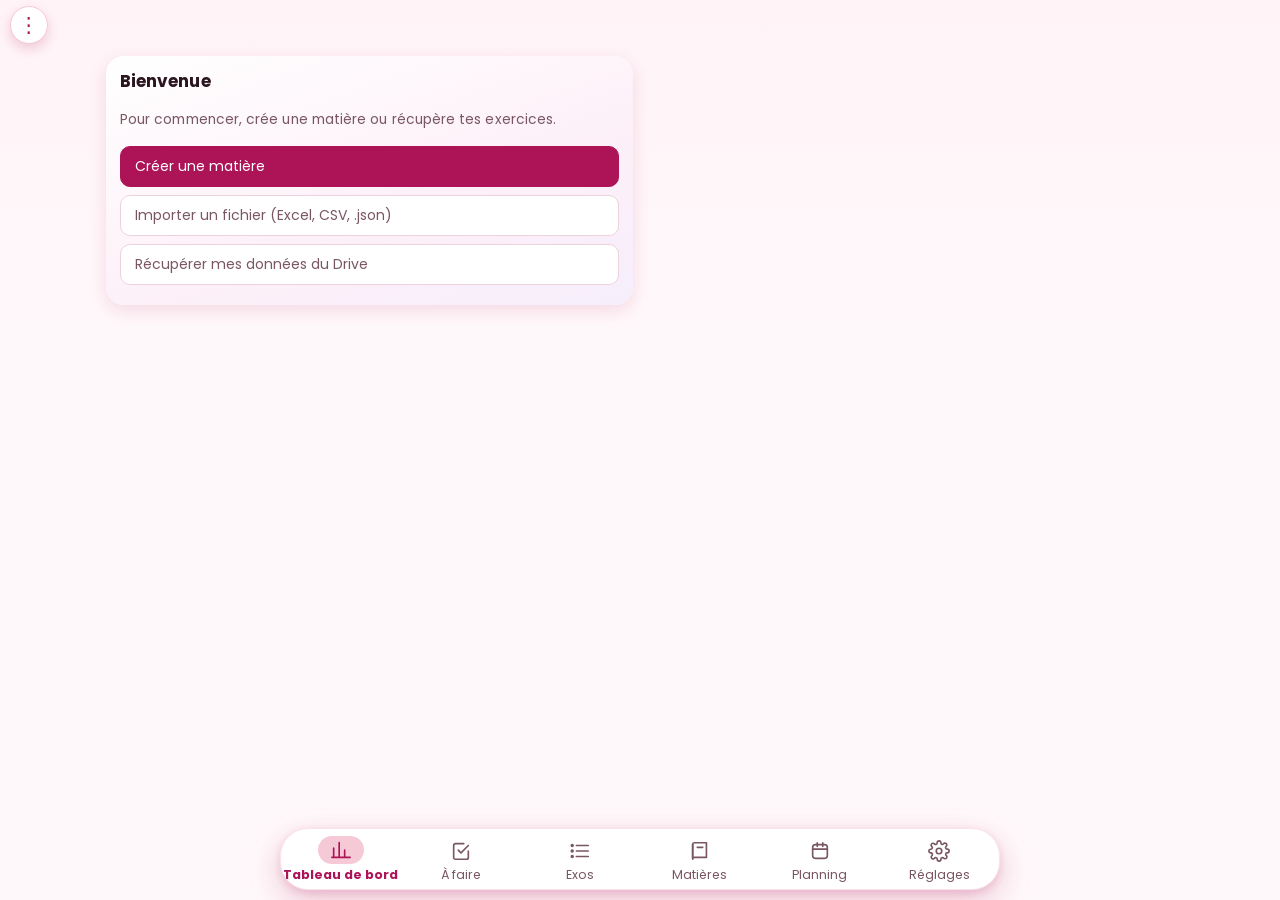
<file: index.html>
<!doctype html>
<html lang="fr">
<head>
<meta charset="utf-8">
<meta name="viewport" content="width=device-width, initial-scale=1, viewport-fit=cover">
<meta name="theme-color" content="#ad1457">
<title>Mes exercices</title>
<link rel="manifest" href="manifest.webmanifest">
<link rel="icon" href="icon-192.png?v=2">
<link rel="apple-touch-icon" href="icon-192.png?v=2">
<link rel="stylesheet" href="style.css">
</head>
<body>
<header>
  <h1>Mes exercices</h1>
  <div class="hbtns"><button id="filtBtn" class="icon" aria-label="Filtrer par semestre" hidden><svg viewBox="0 0 24 24" width="18" height="18" fill="none" stroke="currentColor" stroke-width="2.2" stroke-linecap="round" stroke-linejoin="round"><path d="M4 5h16l-6 7.5V19l-4-2v-4.5z"/></svg><i class="fdot" hidden></i></button><button id="menuBtn" class="icon" aria-label="Menu">⋮</button></div>
</header>

<div id="filters" class="chips" aria-label="Semestres" hidden></div>

<main>
  <section id="v-today"></section>
  <section id="v-exos" hidden>
    <input id="search" type="search" placeholder="Chercher (matière, intitulé…)">
    <div id="exoList"></div>
  </section>
  <section id="v-mats" hidden></section>
  <section id="v-plan" hidden></section>
  <section id="v-dash" hidden></section>
  <section id="v-set" hidden></section>
</main>

<button id="addBtn" class="fab" aria-label="Ajouter un exercice" hidden>+</button>

<nav id="tabs">
  <button data-view="dash" aria-pressed="false"><svg viewBox="0 0 24 24" width="46" height="28" fill="none" stroke="currentColor" stroke-width="1.8" stroke-linecap="round" stroke-linejoin="round" aria-hidden="true"><path d="M4 20V10M10 20V4M16 20v-8M22 20H2"/></svg><span>Tableau de bord</span></button>
  <button data-view="today" aria-pressed="true"><svg viewBox="0 0 24 24" width="46" height="28" fill="none" stroke="currentColor" stroke-width="1.8" stroke-linecap="round" stroke-linejoin="round" aria-hidden="true"><path d="M9 11l3 3 8-8"/><path d="M20 12v7a2 2 0 0 1-2 2H6a2 2 0 0 1-2-2V6a2 2 0 0 1 2-2h9"/></svg><span>À faire</span></button>
  <button data-view="exos" aria-pressed="false"><svg viewBox="0 0 24 24" width="46" height="28" fill="none" stroke="currentColor" stroke-width="1.8" stroke-linecap="round" stroke-linejoin="round" aria-hidden="true"><path d="M8 6h13M8 12h13M8 18h13"/><circle cx="3.5" cy="6" r="1"/><circle cx="3.5" cy="12" r="1"/><circle cx="3.5" cy="18" r="1"/></svg><span>Exos</span></button>
  <button data-view="mats" aria-pressed="false"><svg viewBox="0 0 24 24" width="46" height="28" fill="none" stroke="currentColor" stroke-width="1.8" stroke-linecap="round" stroke-linejoin="round" aria-hidden="true"><path d="M4 5a2 2 0 0 1 2-2h13v16H6a2 2 0 0 0-2 2z"/><path d="M4 19V5"/><path d="M9 8h6"/></svg><span>Matières</span></button>
  <button data-view="plan" aria-pressed="false"><svg viewBox="0 0 24 24" width="46" height="28" fill="none" stroke="currentColor" stroke-width="1.8" stroke-linecap="round" stroke-linejoin="round" aria-hidden="true"><rect x="4" y="5" width="16" height="15" rx="3"/><path d="M4 10h16M9 3v4M15 3v4"/></svg><span>Planning</span></button>
  <button data-view="set" aria-pressed="false"><svg viewBox="0 0 24 24" width="46" height="28" fill="none" stroke="currentColor" stroke-width="1.8" stroke-linecap="round" stroke-linejoin="round" aria-hidden="true"><circle cx="12" cy="12" r="3"/><path d="M19.4 15a1.7 1.7 0 0 0 .3 1.8l.1.1a2 2 0 1 1-2.8 2.8l-.1-.1a1.7 1.7 0 0 0-1.8-.3 1.7 1.7 0 0 0-1 1.5V21a2 2 0 1 1-4 0v-.1a1.7 1.7 0 0 0-1.1-1.5 1.7 1.7 0 0 0-1.8.3l-.1.1a2 2 0 1 1-2.8-2.8l.1-.1a1.7 1.7 0 0 0 .3-1.8 1.7 1.7 0 0 0-1.5-1H3a2 2 0 1 1 0-4h.1a1.7 1.7 0 0 0 1.5-1.1 1.7 1.7 0 0 0-.3-1.8l-.1-.1a2 2 0 1 1 2.8-2.8l.1.1a1.7 1.7 0 0 0 1.8.3H9a1.7 1.7 0 0 0 1-1.5V3a2 2 0 1 1 4 0v.1a1.7 1.7 0 0 0 1 1.5 1.7 1.7 0 0 0 1.8-.3l.1-.1a2 2 0 1 1 2.8 2.8l-.1.1a1.7 1.7 0 0 0-.3 1.8V9a1.7 1.7 0 0 0 1.5 1H21a2 2 0 1 1 0 4h-.1a1.7 1.7 0 0 0-1.5 1z"/></svg><span>Réglages</span></button>
</nav>

<div id="toast" role="status"></div>

<dialog id="filtDlg">
  <div class="mhead"><h2>Filtres</h2><button id="closeFilt" class="xbtn" type="button" aria-label="Fermer"><svg viewBox="0 0 24 24" width="20" height="20" fill="none" stroke="currentColor" stroke-width="2.2" stroke-linecap="round"><path d="M6 6l12 12M18 6L6 18"/></svg></button></div>
  <div class="ftitle">Semestres</div>
  <div id="filtBox" class="chips fbox"></div>
  <div class="ftitle" id="filtMatT">Matières</div>
  <div id="filtMat" class="chips fbox"></div>
  <button id="filtAll" class="row" type="button">Tout afficher</button>
</dialog>

<dialog id="menu">
  <div class="mhead"><h2>Menu</h2><button id="closeMenu" class="xbtn" type="button" aria-label="Fermer"><svg viewBox="0 0 24 24" width="20" height="20" fill="none" stroke="currentColor" stroke-width="2.2" stroke-linecap="round"><path d="M6 6l12 12M18 6L6 18"/></svg></button></div>
  <div class="syncrow">
    <button id="syncBtn" class="row">Synchroniser avec mon Drive</button>
    <button id="syncUrlBtn" class="pen" hidden type="button" title="Changer l’adresse de synchronisation" aria-label="Changer l’adresse de synchronisation"><svg viewBox="0 0 24 24" width="20" height="20" fill="none" stroke="currentColor" stroke-width="1.9" stroke-linecap="round" stroke-linejoin="round"><path d="M12 20h9"/><path d="M16.5 3.5a2.1 2.1 0 0 1 3 3L7 19l-4 1 1-4Z"/></svg></button>
  </div>
  <button id="dataBtn" class="row">Données et sauvegardes<small style="display:block;font-size:.66rem;opacity:.75">Import, export, restauration, adresse de synchronisation</small></button>
  <div class="mhide">
  <button id="importSheet" class="row">Importer un fichier<small style="display:block;font-size:.66rem;opacity:.75">Tableur (Excel, CSV) ou sauvegarde (.json)</small></button>
  <input id="sheetInput" type="file" accept=".xlsx,.csv,.json,text/csv,application/json,application/vnd.openxmlformats-officedocument.spreadsheetml.sheet" hidden>
  <button id="exportBtn" class="row">Exporter mes données (format .json)</button>
  <button id="versBtn" class="row">Restaurer une ancienne sauvegarde</button>
  </div>
  <p id="ver" style="text-align:center;font-size:.7rem;color:var(--muted);margin:6px 0 0"></p>
</dialog>

<dialog id="editor">
  <form id="form" method="dialog">
    <h2 id="editorTitle">Nouvel exercice</h2>
    <div id="edInfo" hidden></div>
    <label>Semestre <select id="fSem"></select></label>
    <label>Matière <select id="fMat"></select></label>
    <label>Intitulé <input id="fTitre" autocomplete="off"></label>
    <label>Niveau de réussite (0 à 5)
      <select id="fSucces"></select>
    </label>
    <label>Fait le <input id="fDate" type="date" required></label>
    <label>Durée en minutes <input id="fMin" type="number" min="0" inputmode="numeric"></label>
    <label>Note <textarea id="fNote" rows="3" placeholder="Ex. : correction page 12 de mon cahier"></textarea></label>
    <div class="actions">
      <button type="button" id="delBtn" class="danger" hidden>Supprimer</button>
      <span class="grow"></span>
      <button type="button" id="cancelBtn" class="plain">Annuler</button>
      <button type="submit" class="primary">Enregistrer</button>
    </div>
  </form>
</dialog>

<dialog id="examDlg" class="full">
  <div class="exhead"><button id="examBack" class="xbtn" type="button" aria-label="Retour"><svg viewBox="0 0 24 24" width="22" height="22" fill="none" stroke="currentColor" stroke-width="2.2" stroke-linecap="round" stroke-linejoin="round"><path d="M19 12H5M11 6l-6 6 6 6"/></svg></button><h2 id="examTitle">Examen</h2></div>
  <div id="examBody"></div>
</dialog>

<dialog id="doneDlg">
  <h2 id="doneTitle">Exercice refait</h2>
  <p id="doneTxt" class="muted"></p>
  <label class="doneT"><span><svg viewBox="0 0 24 24" width="14" height="14" fill="none" stroke="currentColor" stroke-width="2" stroke-linecap="round" style="vertical-align:-2px;margin-right:5px;opacity:.7"><circle cx="12" cy="12" r="9"/><path d="M12 7v5l3 2"/></svg>Temps passé (min)</span><input id="doneMin" type="number" inputmode="numeric" min="1" max="999"></label>
  <div id="doneBtns" class="levels"></div>
  <button id="doneCancel" class="row plain">Annuler</button>
</dialog>

<dialog id="versDlg">
  <h2>Restaurer une ancienne sauvegarde</h2>
  <p class="muted" style="margin:0 0 8px">Choisis la version selon sa date et son heure. Sur cet appareil : les 10 dernières ; sur ton Drive : les 10 dernières aussi.</p>
  <div id="versList" style="max-height:60vh;overflow:auto"></div>
  <button id="versFile" class="row">Importer un fichier…</button>
  <button id="versClose" class="row plain">Fermer</button>
</dialog>

<dialog id="plDlg"><form id="plForm" method="dialog"></form></dialog>

<dialog id="askDlg">
  <form id="askForm" method="dialog">
    <h2 id="askT"></h2>
    <p id="askP" class="muted"></p>
    <input id="askI" autocomplete="off">
    <div class="actions"><span class="grow"></span><button type="button" id="askNo" class="plain">Annuler</button><button type="submit" id="askOk" class="primary">OK</button></div>
  </form>
</dialog>

<script src="app.js"></script>
</body>
</html>
</file>
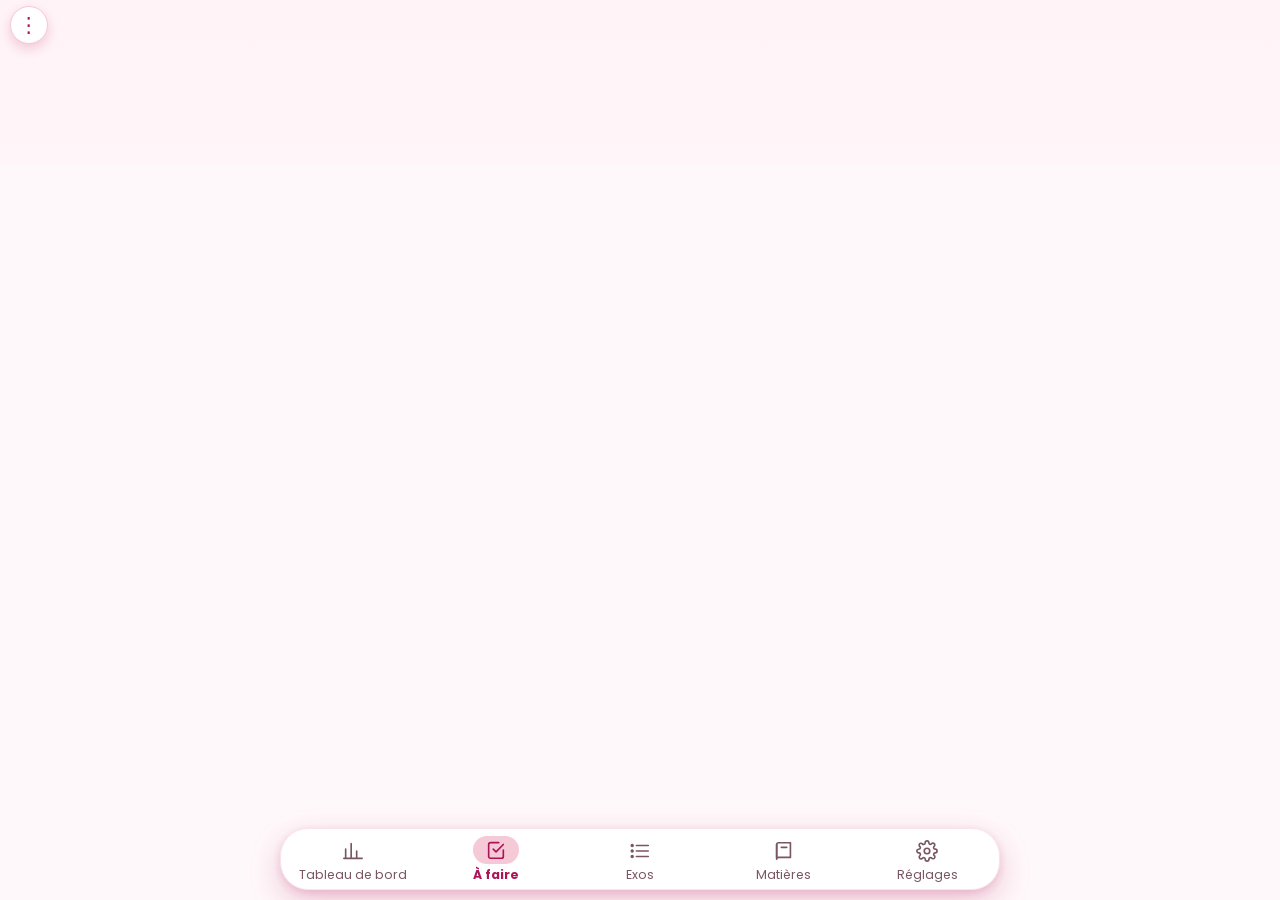
<file: index-1.html>
<!doctype html>
<html lang="fr">
<head>
<meta charset="utf-8">
<meta name="viewport" content="width=device-width, initial-scale=1, viewport-fit=cover">
<meta name="theme-color" content="#7a1f3d">
<title>Mes exercices</title>
<link rel="manifest" href="manifest.webmanifest">
<link rel="icon" href="icon-192.png">
<link rel="apple-touch-icon" href="icon-192.png">
<link rel="stylesheet" href="style.css">
</head>
<body>
<header>
  <h1>Mes exercices</h1>
  <button id="menuBtn" class="icon" aria-label="Menu">⋮</button>
</header>

<div id="filters" class="chips" aria-label="Semestres"></div>

<main>
  <section id="v-today"></section>
  <section id="v-exos" hidden>
    <input id="search" type="search" placeholder="Chercher (matière, intitulé…)">
    <div id="exoList"></div>
  </section>
  <section id="v-mats" hidden></section>
  <section id="v-dash" hidden></section>
  <section id="v-set" hidden></section>
</main>

<button id="addBtn" class="fab" aria-label="Ajouter un exercice" hidden>+</button>

<nav id="tabs">
  <button data-view="dash" aria-pressed="false"><svg viewBox="0 0 24 24" width="46" height="28" fill="none" stroke="currentColor" stroke-width="1.8" stroke-linecap="round" stroke-linejoin="round" aria-hidden="true"><path d="M4 20V10M10 20V4M16 20v-8M22 20H2"/></svg><span>Tableau de bord</span></button>
  <button data-view="today" aria-pressed="true"><svg viewBox="0 0 24 24" width="46" height="28" fill="none" stroke="currentColor" stroke-width="1.8" stroke-linecap="round" stroke-linejoin="round" aria-hidden="true"><path d="M9 11l3 3 8-8"/><path d="M20 12v7a2 2 0 0 1-2 2H6a2 2 0 0 1-2-2V6a2 2 0 0 1 2-2h9"/></svg><span>À faire</span></button>
  <button data-view="exos" aria-pressed="false"><svg viewBox="0 0 24 24" width="46" height="28" fill="none" stroke="currentColor" stroke-width="1.8" stroke-linecap="round" stroke-linejoin="round" aria-hidden="true"><path d="M8 6h13M8 12h13M8 18h13"/><circle cx="3.5" cy="6" r="1"/><circle cx="3.5" cy="12" r="1"/><circle cx="3.5" cy="18" r="1"/></svg><span>Exos</span></button>
  <button data-view="mats" aria-pressed="false"><svg viewBox="0 0 24 24" width="46" height="28" fill="none" stroke="currentColor" stroke-width="1.8" stroke-linecap="round" stroke-linejoin="round" aria-hidden="true"><path d="M4 5a2 2 0 0 1 2-2h13v16H6a2 2 0 0 0-2 2z"/><path d="M4 19V5"/><path d="M9 8h6"/></svg><span>Matières</span></button>
  <button data-view="set" aria-pressed="false"><svg viewBox="0 0 24 24" width="46" height="28" fill="none" stroke="currentColor" stroke-width="1.8" stroke-linecap="round" stroke-linejoin="round" aria-hidden="true"><circle cx="12" cy="12" r="3"/><path d="M19.4 15a1.7 1.7 0 0 0 .3 1.8l.1.1a2 2 0 1 1-2.8 2.8l-.1-.1a1.7 1.7 0 0 0-1.8-.3 1.7 1.7 0 0 0-1 1.5V21a2 2 0 1 1-4 0v-.1a1.7 1.7 0 0 0-1.1-1.5 1.7 1.7 0 0 0-1.8.3l-.1.1a2 2 0 1 1-2.8-2.8l.1-.1a1.7 1.7 0 0 0 .3-1.8 1.7 1.7 0 0 0-1.5-1H3a2 2 0 1 1 0-4h.1a1.7 1.7 0 0 0 1.5-1.1 1.7 1.7 0 0 0-.3-1.8l-.1-.1a2 2 0 1 1 2.8-2.8l.1.1a1.7 1.7 0 0 0 1.8.3H9a1.7 1.7 0 0 0 1-1.5V3a2 2 0 1 1 4 0v.1a1.7 1.7 0 0 0 1 1.5 1.7 1.7 0 0 0 1.8-.3l.1-.1a2 2 0 1 1 2.8 2.8l-.1.1a1.7 1.7 0 0 0-.3 1.8V9a1.7 1.7 0 0 0 1.5 1H21a2 2 0 1 1 0 4h-.1a1.7 1.7 0 0 0-1.5 1z"/></svg><span>Réglages</span></button>
</nav>

<div id="toast" role="status"></div>

<dialog id="menu">
  <div class="mhead"><h2>Menu</h2><button id="closeMenu" class="xbtn" type="button" aria-label="Fermer"><svg viewBox="0 0 24 24" width="20" height="20" fill="none" stroke="currentColor" stroke-width="2.2" stroke-linecap="round"><path d="M6 6l12 12M18 6L6 18"/></svg></button></div>
  <div class="syncrow">
    <button id="syncBtn" class="row">Synchroniser avec mon Drive</button>
    <button id="syncUrlBtn" class="pen" type="button" title="Changer l’adresse de synchronisation" aria-label="Changer l’adresse de synchronisation"><svg viewBox="0 0 24 24" width="20" height="20" fill="none" stroke="currentColor" stroke-width="1.9" stroke-linecap="round" stroke-linejoin="round"><path d="M12 20h9"/><path d="M16.5 3.5a2.1 2.1 0 0 1 3 3L7 19l-4 1 1-4Z"/></svg></button>
  </div>
  <button id="importSheet" class="row">Importer un fichier<small style="display:block;font-size:.66rem;opacity:.75">Tableur (Excel, CSV) ou sauvegarde (.json)</small></button>
  <input id="sheetInput" type="file" accept=".xlsx,.csv,.json,text/csv,application/json,application/vnd.openxmlformats-officedocument.spreadsheetml.sheet" hidden>
  <button id="exportBtn" class="row">Exporter mes données (format .json)</button>
  <button id="versBtn" class="row">Restaurer une ancienne sauvegarde</button>
  <p id="ver" style="text-align:center;font-size:.7rem;color:var(--muted);margin:6px 0 0"></p>
</dialog>

<dialog id="editor">
  <form id="form" method="dialog">
    <h2 id="editorTitle">Nouvel exercice</h2>
    <label>Semestre <select id="fSem"></select></label>
    <label>Matière <select id="fMat"></select></label>
    <label>Intitulé (facultatif) <input id="fTitre" autocomplete="off"></label>
    <label>Niveau de réussite (0 à 5)
      <select id="fSucces"></select>
    </label>
    <label>Fait le <input id="fDate" type="date" required></label>
    <label>Durée en minutes (facultatif) <input id="fMin" type="number" min="0" inputmode="numeric"></label>
    <label>Note (facultatif) <textarea id="fNote" rows="3" placeholder="Ex. : correction page 12 de mon cahier"></textarea></label>
    <div class="actions">
      <button type="button" id="delBtn" class="danger" hidden>Supprimer</button>
      <span class="grow"></span>
      <button type="button" id="cancelBtn" class="plain">Annuler</button>
      <button type="submit" class="primary">Enregistrer</button>
    </div>
  </form>
</dialog>

<dialog id="doneDlg">
  <h2 id="doneTitle">Exercice refait</h2>
  <p id="doneTxt" class="muted"></p>
  <label class="doneT"><span><svg viewBox="0 0 24 24" width="14" height="14" fill="none" stroke="currentColor" stroke-width="2" stroke-linecap="round" style="vertical-align:-2px;margin-right:5px;opacity:.7"><circle cx="12" cy="12" r="9"/><path d="M12 7v5l3 2"/></svg>Temps passé (min)</span><input id="doneMin" type="number" inputmode="numeric" min="1" max="999"></label>
  <div id="doneBtns" class="levels"></div>
  <button id="doneCancel" class="row plain">Annuler</button>
</dialog>

<dialog id="versDlg">
  <h2>Restaurer une ancienne sauvegarde</h2>
  <p class="muted" style="margin:0 0 8px">Choisis la version selon sa date et son heure. Sur cet appareil : les 10 dernières ; sur ton Drive : les 10 dernières aussi.</p>
  <div id="versList" style="max-height:60vh;overflow:auto"></div>
  <button id="versFile" class="row">Importer un fichier…</button>
  <button id="versClose" class="row plain">Fermer</button>
</dialog>

<script src="app.js"></script>
</body>
</html>
</file>
<file: style.css>
@font-face{font-family:'Chancery';font-weight:400;font-style:normal;font-display:swap;src:url(fonts/chancery.woff) format('woff')}
@font-face{font-family:'Poppins';font-weight:400;font-style:normal;font-display:swap;src:url(fonts/poppins-Regular.woff) format('woff')}
@font-face{font-family:'Poppins';font-weight:500 600;font-style:normal;font-display:swap;src:url(fonts/poppins-Medium.woff) format('woff')}
@font-face{font-family:'Poppins';font-weight:700 900;font-style:normal;font-display:swap;src:url(fonts/poppins-Bold.woff) format('woff')}
:root{--bord:#ad1457;--bord2:#5c1530;--rose:#e58aa8;--rose2:#f6c9d6;--rose3:#fdeef2;--bg:#fff8fa;--ink:#2b1620;--muted:#8a6573;--line:#ecd3db;--ok:#2e7d5b;--warn:#c0392b;--card:#fff}
*{box-sizing:border-box}
html,body{margin:0;background:var(--bg);color:var(--ink);font:16px/1.4 system-ui,-apple-system,"Segoe UI",Roboto,sans-serif}
body{padding-bottom:calc(72px + env(safe-area-inset-bottom,0px));padding-top:env(safe-area-inset-top,0px)}
header{display:flex;align-items:center;justify-content:space-between;background:var(--bord);color:#fff;padding:12px 16px}
h1{font-size:1.15rem;margin:0}
h2{font-size:1.05rem;margin:0 0 .6rem}
h3{font-size:.95rem;margin:.2rem 0}
button{font:inherit;cursor:pointer}
.icon{background:none;border:0;color:#fff;font-size:1.6rem;line-height:1;padding:4px 10px}
main{padding:12px 16px;max-width:760px;margin:0 auto}
.chips{display:flex;gap:6px;flex-wrap:wrap;padding:10px 16px 0;max-width:760px;margin:0 auto}
.chip{border:1.5px solid var(--rose);background:#fff;color:var(--bord);border-radius:999px;padding:4px 11px;font-size:.82rem}
.chip[aria-pressed=true]{background:var(--bord);border-color:var(--bord);color:#fff}
#tabs{position:fixed;left:0;right:0;bottom:0;display:flex;background:#fff;border-top:1px solid var(--line);padding-bottom:env(safe-area-inset-bottom,0px);z-index:5}
#tabs button{flex:1;border:0;background:none;display:flex;flex-direction:column;align-items:center;gap:3px;padding:9px 2px 8px;font-size:.78rem;line-height:1.15;color:var(--muted)}
#tabs button[aria-pressed=true]{color:var(--bord);font-weight:700}
.fab{position:fixed;right:16px;bottom:calc(76px + env(safe-area-inset-bottom,0px));width:56px;height:56px;border-radius:50%;border:0;background:var(--bord);color:#fff;font-size:2rem;box-shadow:0 3px 10px #0004;z-index:6}
.card{background:var(--card);border:1px solid var(--line);border-radius:14px;padding:12px 14px;margin:0 0 10px}
.card.exam{background:var(--rose3);border-color:var(--rose2)}
.row2{display:flex;justify-content:space-between;align-items:center;gap:10px}
.muted{color:var(--muted);font-size:.86rem}
.pill{display:inline-block;border-radius:999px;padding:1px 9px;font-size:.76rem;background:var(--rose2);color:var(--bord2);margin-right:4px}
.pill.late{background:var(--bord);color:#fff}
.kpis{display:grid;grid-template-columns:1fr 1fr;gap:10px;margin-bottom:10px}
.kpi{background:#fff;border:1px solid var(--line);border-radius:14px;padding:10px 12px}
.kpi b{display:block;font-size:1.6rem;color:var(--bord)}
.bar{height:10px;border-radius:6px;background:var(--rose3);overflow:hidden;margin:6px 0}
.bar i{display:block;height:100%;background:var(--bord)}
.btn,.primary,.plain,.danger,.row{border-radius:10px;border:1.5px solid var(--bord);background:#fff;color:var(--bord);padding:8px 14px}
.primary{background:var(--bord);color:#fff}
.danger{border-color:var(--warn);color:var(--warn)}
.plain{border-color:var(--line);color:var(--muted)}
.row{display:block;width:100%;text-align:left;margin:6px 0}
input,select,textarea{font:inherit;width:100%;padding:9px 10px;border:1.5px solid var(--line);border-radius:10px;background:#fff;color:var(--ink)}
label{display:block;margin:.6rem 0 0;font-size:.88rem;color:var(--muted)}
dialog{border:0;border-radius:16px;padding:16px;width:min(92vw,440px);max-height:88vh;overflow:auto;background:var(--bg);color:var(--ink)}
dialog::backdrop{background:#0006}
.actions{display:flex;gap:8px;margin-top:14px;align-items:center}
.grow{flex:1}
.levels{display:grid;grid-template-columns:repeat(3,1fr);gap:8px;margin:10px 0}
.levels button{padding:12px 4px;border-radius:12px;border:1.5px solid var(--bord);background:#fff;color:var(--bord);font-weight:700}
.levels button small{display:block;font-weight:400;font-size:.7rem;color:var(--muted)}
#toast{position:fixed;left:50%;bottom:calc(90px + env(safe-area-inset-bottom,0px));transform:translateX(-50%);background:var(--bord2);color:#fff;padding:10px 16px;border-radius:12px;opacity:0;pointer-events:none;transition:opacity .25s;max-width:88vw;z-index:20;text-align:center}
#toast.on{opacity:1}
canvas{width:100%;display:block}
table{width:100%;border-collapse:collapse;font-size:.9rem}
td,th{padding:4px 6px;text-align:left}
td input{padding:5px 6px}
.legend{display:flex;gap:10px;flex-wrap:wrap;font-size:.78rem;color:var(--muted);margin-top:4px}
.legend i{display:inline-block;width:10px;height:10px;border-radius:3px;margin-right:4px}
summary{cursor:pointer;font-weight:700;color:var(--bord);padding:6px 0}

.banner{background:var(--bord);color:#fff;border-radius:999px;padding:10px 16px;font-size:.88rem;font-weight:600;margin:0 0 12px;text-align:center}
.kpis3{display:grid;grid-template-columns:repeat(3,1fr);gap:10px;margin-bottom:12px}
.kpi3{position:relative;background:#fff;border-radius:18px;padding:10px 6px 16px;text-align:center;box-shadow:0 2px 10px #ad145714;overflow:hidden;display:flex;flex-direction:column;gap:1px}
.kpi3 small{font-size:.58rem;font-weight:800;letter-spacing:.04em;color:var(--bord2)}
.kpi3 b{font-size:2rem;line-height:1.1;color:var(--bord)}
.kpi3 span{font-size:.66rem;color:var(--muted)}
.kpi3 u{position:absolute;left:0;right:0;bottom:0;height:7px;background:var(--bord)}
.kpi3 u.mid{background:#cc597f}
.dcard{background:#fff;border-radius:18px;padding:14px 12px;margin:0 0 12px;box-shadow:0 2px 10px #ad145714}
.dcard h2{color:var(--bord);font-size:1rem;margin:0 0 .6rem}
.cols{position:relative;display:flex;align-items:flex-end;gap:6px;height:178px;padding-left:24px}
.cols .gl{position:absolute;left:0;right:0;border-top:1px solid #f0dde4;height:0;z-index:0}
.cols .gl span{position:absolute;left:0;top:-7px;font-size:.6rem;color:var(--muted);background:#fff;padding-right:3px}
.cols .col{position:relative;z-index:1;flex:1;display:flex;flex-direction:column;align-items:center;justify-content:flex-end;min-width:0;height:100%}
.cols .col i{display:block;width:70%;background:#e8789e;border-radius:4px 4px 0 0;min-height:2px}
.cols .v{font-size:.68rem;font-weight:700;color:var(--bord2);margin-bottom:2px}
.cols .l{font-size:.56rem;color:var(--muted);height:26px;padding-top:4px;text-align:center;word-break:break-all;line-height:1.1;overflow:hidden}
table.tbl{border-collapse:separate;border-spacing:0;width:100%;font-size:.85rem}
table.tbl th{background:var(--bord);color:#fff;font-size:.74rem;padding:7px 8px;text-align:left}
table.tbl th:first-child{border-radius:10px 0 0 0}table.tbl th:last-child{border-radius:0 10px 0 0}
table.tbl td{padding:6px 8px;border-bottom:1px solid #f3e1e8}
table.tbl td.c{text-align:center}table.tbl td.b{font-weight:700;color:var(--bord)}table.tbl td.n{font-weight:700}
table.tbl td input{width:100%;min-width:0;border:1px solid var(--line);border-radius:8px;padding:5px 6px;font:inherit;background:#fff}
table.tbl td input[type=number]{width:70px}
.namebtn{border:0;background:none;color:inherit;text-align:left;padding:4px 0;font:inherit}
details{background:#fff;border-radius:14px;padding:6px 12px;margin:0 0 10px;box-shadow:0 2px 10px #ad145714}

table.tbl td.b{white-space:nowrap}

.habit{display:flex;gap:6px;align-items:stretch}
.habit .scrollx{flex:1;min-width:0}
.hl{display:grid;grid-template-rows:14px repeat(7,17px);gap:3px;font-size:.62rem;color:var(--muted);padding-top:0}
.hl span{display:flex;align-items:center}
.hl::before{content:''}
.hg{display:grid;width:max-content;grid-template-rows:14px repeat(7,auto);gap:3px;min-width:0}
.hm{font-size:.58rem;color:var(--muted);white-space:nowrap;overflow:visible}
.hc{display:block;width:17px;height:17px;border-radius:4px}

.scrollx{overflow-x:auto;-webkit-overflow-scrolling:touch}
.scrollx canvas{width:auto;max-width:none}

table.tbl td.sem{font-size:.68rem;color:var(--muted);white-space:nowrap}
table.tbl.dark{font-size:.78rem}table.tbl.dark td,table.tbl.dark th{padding:6px 4px}table.tbl.dark td.sem{font-size:.6rem}table.tbl.dark td.c{white-space:nowrap}

.mlist{max-height:420px;overflow-y:auto;display:flex;flex-direction:column;gap:6px}
.mrow{display:grid;grid-template-columns:1fr auto;align-items:center;gap:8px;font-size:.8rem}
.mrow .mn{overflow:hidden;text-overflow:ellipsis;white-space:nowrap}
.mrow .bar{margin:0}.mrow b{text-align:right;color:var(--bord)}

.niv{flex:none;width:40px;height:40px;border-radius:12px;display:flex;align-items:center;justify-content:center;font-weight:800;font-size:1.25rem}

.dlist{background:#fff;border-radius:14px;padding:10px 12px;margin:0 0 10px;box-shadow:0 2px 10px #ad145714}
.drows{display:flex;flex-direction:column;gap:6px}
.drow{display:flex;align-items:center;gap:12px;background:var(--rose3);border:1px solid var(--rose2);border-radius:12px;padding:6px 12px}
.drow.drag{background:var(--rose2);box-shadow:0 4px 14px #ad145744}
.dh{font-size:1.6rem;line-height:1;color:var(--bord);padding:6px 10px;touch-action:none;cursor:grab;user-select:none}
.dn{font-weight:600}
.niv.sm{width:44px;height:30px;border-radius:9px;font-size:.9rem;margin:0 auto}
.mrow .niv.sm{margin:0}

.dtools{display:flex;gap:8px;margin:-4px 0 10px;flex-wrap:wrap}
.dtools button{padding:6px 12px}
.dtools button:disabled{opacity:.35}
.dcard.dim{opacity:.5}

.uesel{display:block;margin-top:2px;max-width:100%;border:1px solid var(--line);border-radius:8px;background:#fff;color:var(--muted);font:inherit;font-size:.72rem;padding:2px 4px}
.uebar{display:flex;gap:6px;flex-wrap:wrap;align-items:center;margin:4px 0 8px}
.semh{font-weight:700;color:var(--bord);font-size:.85rem;margin:10px 0 4px}
.mlist2{display:flex;flex-direction:column;gap:6px}

*{scrollbar-width:none;-ms-overflow-style:none}
*::-webkit-scrollbar{display:none;width:0;height:0}

@media (min-width:760px){
  body.wide main{max-width:1100px}
  #v-dash:not([hidden]){display:grid;grid-template-columns:1fr 1fr;column-gap:14px;align-items:stretch}
  #v-set:not([hidden]){display:grid;grid-template-columns:1fr 1fr;column-gap:14px;align-items:stretch}
  #v-set > .scard:last-child:nth-child(odd){grid-column:1 / -1}
  #v-dash > .dcard:not(.wide):not(.solo){aspect-ratio:1 / 1;max-height:460px;overflow:hidden;min-height:0}
  #v-dash > .dcard:not(.wide):not(.solo) .mlist,#v-dash > .dcard:not(.wide):not(.solo) .mscroll{max-height:none}
  #v-dash > .banner,#v-dash > .kpis3,#v-dash > button,#v-dash > .dcard.wide,#v-dash > .dcard.solo{grid-column:1 / -1}
}

.mscroll{max-height:420px;overflow-y:auto}

.uebox{display:flex;flex-direction:column;gap:6px;margin:6px 0 10px}
.uerow{display:grid;grid-template-columns:1fr 130px;gap:8px;align-items:center}
.uerow input{width:100%;border:1px solid var(--line);border-radius:8px;padding:5px 6px;font:inherit;background:#fff}

.dcard{display:flex;flex-direction:column}
.mlist,.mscroll{flex:1 1 auto;min-height:0;max-height:420px;overflow-y:auto;-webkit-mask-image:linear-gradient(to bottom,#000 calc(100% - 34px),transparent);mask-image:linear-gradient(to bottom,#000 calc(100% - 34px),transparent);padding-bottom:26px}

.uemats{display:flex;flex-wrap:wrap;gap:6px;align-items:center;margin:-2px 0 8px 10px}
.uemats .uesel{margin:0}

html{-webkit-tap-highlight-color:transparent}
#tabs{box-shadow:0 -4px 18px #ad145714;border-top:0;-webkit-user-select:none;user-select:none}
#tabs button{transition:color .2s,transform .12s;touch-action:manipulation}
#tabs button:active{transform:scale(.9)}
#tabs button svg{padding:3px 11px;border-radius:14px;box-sizing:border-box;transition:background .25s,transform .25s}
#tabs button[aria-pressed=true] svg{background:var(--rose2);transform:translateY(-1px)}
main > section:not([hidden]){animation:vIn .26s ease-out}
@keyframes vIn{from{opacity:0;transform:translateY(10px)}to{opacity:1;transform:none}}
button,.chip,.card{-webkit-tap-highlight-color:transparent}
button:active:not(:disabled){filter:brightness(.95)}
@media (prefers-reduced-motion:reduce){main > section:not([hidden]){animation:none}#tabs button{transition:none}}

.scard{background:#fff;border-radius:18px;padding:14px 14px 8px;margin:0 0 12px;box-shadow:0 2px 10px #ad145714}
.sh{display:flex;align-items:center;gap:10px;margin-bottom:6px}
.sh h2{margin:0;color:var(--bord);font-size:1.02rem}
.sico{flex:none;width:34px;height:34px;border-radius:11px;background:var(--rose2);color:var(--bord);display:flex;align-items:center;justify-content:center}
.srow{display:flex;align-items:center;justify-content:space-between;gap:12px;padding:10px 0;border-top:1px solid #f6e6ec;font-size:.88rem;color:var(--ink)}
.srow:first-of-type{border-top:0}
.sl{display:flex;align-items:center;gap:10px;min-width:0;flex:1}
.sbadge{flex:none;width:28px;height:28px;border-radius:9px;display:flex;align-items:center;justify-content:center;font-style:normal;font-weight:800}
.sf{flex:none;display:flex;align-items:center;gap:6px}
.sf input{width:72px;text-align:center;border:1.5px solid var(--rose2);border-radius:10px;padding:7px 4px;font:inherit;font-weight:700;color:var(--bord);background:var(--rose3)}
.sf input:focus,.wday input:focus{outline:2px solid var(--rose);background:#fff}
.sf em,.wday em{font-style:normal;font-size:.74rem;color:var(--muted)}
.week{display:grid;grid-template-columns:repeat(7,1fr);gap:6px;padding:4px 0 10px}
.wday{display:flex;flex-direction:column;align-items:center;gap:4px;background:var(--rose3);border-radius:12px;padding:8px 2px}
.wday b{font-size:.78rem;color:var(--bord)}
.wday input{width:100%;min-width:0;text-align:center;border:0;background:transparent;font:inherit;font-weight:800;font-size:1rem;color:var(--ink);padding:2px 0}
@media (max-width:420px){.week{grid-template-columns:repeat(4,1fr)}}

.editbtn{display:flex;align-items:center;justify-content:center;width:36px;height:36px;padding:0;border-radius:50%;border:1.5px solid var(--rose2);background:#fff;color:var(--bord);margin:0 0 10px auto;justify-self:end;box-shadow:0 2px 8px #ad145714}
.editbtn.on{background:var(--bord);border-color:var(--bord);color:#fff}

.legend i.hat{background:#e0527f url("data:image/svg+xml,%3Csvg xmlns='http://www.w3.org/2000/svg' width='10' height='6'%3E%3Cpath d='M0 3Q2.5 0 5 3T10 3' fill='none' stroke='%23f9d3e0' stroke-width='1.2'/%3E%3C/svg%3E")}

table.tbl tr.top td{border-bottom:0}
table.tbl td.prog{padding:0 8px 10px;border-bottom:1px solid #f3e1e8}
td.prog{display:table-cell}
.prog .trk{position:relative;height:10px;border-radius:6px;background:var(--rose3);margin:2px 0 4px}
.prog .fl{position:absolute;left:0;top:0;bottom:0;border-radius:6px;background:var(--rose)}
.prog .tk{position:absolute;top:0;bottom:0;width:1.5px;background:#fff;opacity:.9}
.prog .me{position:absolute;top:-5px;bottom:-5px;width:4px;margin-left:-2px;border-radius:2px;background:var(--bord);text-decoration:none}
.prog .me.behind{background:var(--bord)}
.prog .plab{font-size:.68rem;color:var(--muted)}

.mscroll table.tbl th{position:sticky;top:0;z-index:1}
.mscroll::-webkit-scrollbar{display:none}.mscroll{scrollbar-width:none}

.prog .trk.sq{display:flex;gap:4%;background:none;height:16px;border-radius:0}
.prog .trk.sq .cell{flex:1;position:relative;background:var(--rose3);border-radius:4px;overflow:hidden}
.prog .trk.sq .fl{border-radius:0}
.prog .trk.sq .me{top:-4px;bottom:-4px}

header h1{display:flex;align-items:center;gap:8px}
.hts{display:inline-flex;gap:2px;align-items:center;background:#fff;border-radius:999px;padding:3px 7px}

.dhead{display:flex;align-items:center;gap:10px;margin:0 0 12px;flex-wrap:wrap}
.dhead .hh{position:relative;width:44px;height:40px;flex:none}
.dhead .dht{display:flex;flex-direction:column;min-width:0}
.dhead .dht b{font-size:1.35rem;color:var(--bord);line-height:1.1}
.dhead .dht small{font-size:.72rem;color:var(--bord);opacity:.8}
.dhead .dhd{margin-left:auto;font-size:.8rem;font-weight:700;color:var(--bord);text-transform:none}
#v-dash > .dhead{grid-column:1 / -1}

table.tbl .mn{font-weight:600;line-height:1.2;margin-bottom:6px}
table.tbl .jj{color:var(--bord)}
table.tbl .dd{font-size:.68rem;color:var(--muted)}
table.tbl td .trk{margin:0}
table.tbl td .trk{position:relative;height:8px;border-radius:5px;background:var(--rose3)}
table.tbl td .fl{position:absolute;left:0;top:0;bottom:0;border-radius:5px;background:var(--rose)}
table.tbl td .tk{position:absolute;top:0;bottom:0;width:1.5px;background:#fff}
table.tbl td .me{position:absolute;top:-4px;bottom:-4px;width:4px;margin-left:-2px;border-radius:2px;background:var(--bord)}
table.tbl td .me.behind{background:var(--bord)}
table.tbl th.c,table.tbl td.c{padding-left:3px;padding-right:3px}

/* ===== design doux, moins tableur ===== */
body{background:linear-gradient(180deg,#fff3f7 0,#fff8fa 320px)}
header{background:linear-gradient(120deg,#ad1457,#9b2c52);padding:14px 18px;box-shadow:0 4px 18px #ad145733}
header h1{font-size:1.15rem;letter-spacing:.2px}
.dcard{border-radius:22px;padding:18px 16px;box-shadow:0 6px 22px #ad145712;border:1px solid #fbe3ec}
.dcard h2{font-size:1.02rem;margin:0 0 .8rem;display:flex;align-items:center;gap:8px}
.dcard h2::before{content:"";width:8px;height:8px;border-radius:50%;background:var(--rose);flex:none}
.banner{background:linear-gradient(120deg,#ad1457,#a8315c);box-shadow:0 6px 18px #ad145730}
.kpis3 > *{border-radius:20px;box-shadow:0 6px 18px #ad145712}
.exl{display:flex;flex-direction:column;gap:8px}
.exr{display:flex;align-items:center;gap:10px;background:#fff8fa;border:1px solid #fbe3ec;border-radius:16px;padding:10px 12px}
.exm{flex:1;min-width:0;display:flex;flex-direction:column;gap:8px}
.ext{display:flex;align-items:center;gap:8px;min-width:0}
.exr .mn{font-size:.9rem;line-height:1.2;color:var(--ink)}
.exr .chip{flex:none;font-size:.62rem;font-weight:700;color:var(--bord);background:#fbe3ec;border-radius:999px;padding:2px 7px}
.exr .trk{position:relative;height:8px;border-radius:5px;background:#fbe3ec}
.exr .fl{position:absolute;left:0;top:0;bottom:0;border-radius:5px;background:var(--rose)}
.exr .tk{position:absolute;top:0;bottom:0;width:1.5px;background:#fff8fa}
.exr .me{position:absolute;top:-4px;bottom:-4px;width:4px;margin-left:-2px;border-radius:2px;background:var(--bord)}
.exj{display:flex;flex-direction:column;align-items:center;min-width:48px}
.exj .jj{color:var(--bord);font-size:.95rem}
.exj .dd{font-size:.64rem;color:var(--muted)}
.exn{min-width:46px;display:flex;justify-content:flex-end}
.mlist > *{border-bottom:0}

.seg{display:flex;gap:6px;flex-wrap:wrap;margin:0 0 10px}
.seg button{border:1px solid var(--line);background:#fff;color:var(--bord);border-radius:999px;padding:5px 10px;font:inherit;font-size:.74rem;font-weight:600}
.seg button.on{background:var(--bord);color:#fff;border-color:var(--bord)}
.hg{position:relative}
.hcur{text-transform:capitalize;color:var(--bord)}.hcur ~ button{padding:6px 14px;font-size:.8rem;border-radius:999px;width:auto}

/* moyennes par matière : tuiles douces */
.mlist{gap:8px}
.mlist .mrow{background:#fff8fa;border:1px solid #fbe3ec;border-left:5px solid var(--rose);border-radius:14px;padding:9px 12px;font-size:.88rem;font-weight:600;color:var(--ink)}
.mlist .mrow .mn{display:flex;align-items:center;gap:8px;min-width:0}
.mlist .mrow .chip2{font-style:normal;font-size:.62rem;font-weight:700;color:var(--bord);background:#fbe3ec;border-radius:999px;padding:2px 7px;flex:none}

.legend i.hat.hg{background-color:#838383;background-image:url("data:image/svg+xml,%3Csvg xmlns='http://www.w3.org/2000/svg' width='10' height='6'%3E%3Cpath d='M0 3Q2.5 0 5 3T10 3' fill='none' stroke='%23e1e1e1' stroke-width='1.2'/%3E%3C/svg%3E")}

.legend i.tick{background:transparent;border-top:2px solid rgba(92,21,48,.55);height:0;border-radius:0;align-self:center;width:14px}

button.rep{padding:8px 10px;font-size:.8rem;width:auto;flex:none;align-self:center}
.card .row2{gap:8px}

.chw{display:flex;align-items:flex-start}.chw>canvas{flex:none}.chw .scrollx{flex:1;min-width:0}
.doneT{display:flex;align-items:center;justify-content:space-between;gap:10px;font-weight:600;color:var(--bord);margin:8px 0}.doneT input{width:80px;text-align:center;padding:8px;border-radius:10px;border:1.5px solid var(--bord);font:inherit}
/* très grands écrans (télé, grand moniteur) : tout est agrandi */
@media (min-width:1600px){main,.chips{zoom:1.6}}
@media (min-width:2800px){main,.chips{zoom:2.8}}
@media (min-width:1600px){body.wide .chips{max-width:1100px}#v-dash > .dcard:not(.wide):not(.solo){aspect-ratio:auto;height:480px;max-height:none}}
.tdot{box-sizing:border-box;border:1.5px solid #fff;box-shadow:0 0 0 1px #0002;display:inline-block;width:12px;height:12px;border-radius:50%;background:#ad1457;margin-right:6px;vertical-align:-1px}
.xnote{margin-top:8px;padding:7px 10px;border-radius:10px;background:var(--rose3);color:var(--bord2);font-size:.8rem;white-space:pre-wrap;display:-webkit-box;-webkit-line-clamp:3;-webkit-box-orient:vertical;overflow:hidden}textarea{resize:vertical}
.syncrow{display:flex;gap:8px;align-items:stretch;margin:6px 0}.syncrow .row{margin:0;flex:1;min-width:0}.syncrow .pen{flex:none;width:46px;display:flex;align-items:center;justify-content:center;padding:0;border-radius:10px;border:1.5px solid var(--bord);background:#fff;color:var(--bord)}
.mhead{display:flex;align-items:center;justify-content:space-between;margin-bottom:4px}.mhead h2{margin:0}.xbtn{width:38px;height:38px;border-radius:50%;border:1.5px solid var(--line);background:#fff;color:var(--bord);display:flex;align-items:center;justify-content:center;padding:0;flex:none}
.ic{display:inline-flex;vertical-align:-1px;margin-right:4px;opacity:.65}.ic svg{display:block}
.hleg{align-items:center}.gbar{display:inline-flex;align-items:center;gap:6px;flex:1;min-width:150px}.gbar em{font-style:normal;font-size:.66rem;color:var(--muted);white-space:nowrap}.gbar .gstrip{display:block!important;flex:1;height:10px;border-radius:6px;margin:0!important;width:auto!important}
.qbtn{margin-left:auto;width:24px;height:24px;border-radius:50%;border:1.5px solid var(--line);background:#fff;color:var(--bord);font-size:.8rem;font-weight:700;padding:0;line-height:1;display:flex;align-items:center;justify-content:center;flex:none}.qbtn.on{background:var(--bord);color:#fff;border-color:var(--bord)}.legend[hidden]{display:none!important}

/* chronomètre */
.chrono{margin-top:8px;display:flex;align-items:center;gap:6px}
.chrono .chgo{display:inline-flex;align-items:center;gap:6px;padding:6px 12px;border-radius:999px;border:1.5px solid #f0a9c0;background:linear-gradient(135deg,#fff5f8,#fde0ea);color:var(--bord);font-size:.8rem;font-weight:700;width:auto}
.chrono.on{display:inline-flex;gap:8px;padding:4px 6px 4px 12px;border-radius:999px;border:1.5px solid #f0a9c0;background:linear-gradient(135deg,#fff5f8,#fde0ea);color:var(--bord)}
.chrono.run{box-shadow:0 0 0 3px #f9d3e066}
.chrono .chtime{font-weight:800;font-size:.95rem;font-variant-numeric:tabular-nums;letter-spacing:.02em}
.chrono .chi{display:inline-flex}.chrono .chi svg{display:block}
.chrono .chpp,.chrono .chx{flex:none;width:30px;height:30px;border-radius:50%;padding:0;display:flex;align-items:center;justify-content:center;border:none;background:var(--bord);color:#fff}
.chrono .chx{width:24px;height:24px;background:transparent;color:var(--bord);opacity:.6}

/* boutons des cartes : Reporter / Refait, puis Chrono dessous */
.acts{display:flex;gap:8px;margin-top:10px}
.abtn{flex:1;display:inline-flex;align-items:center;justify-content:center;gap:7px;padding:10px 12px;border-radius:14px;font-size:.9rem;font-weight:700;width:auto;border:1.5px solid transparent;cursor:pointer;transition:transform .12s}
.abtn:active{transform:scale(.97)}
.abtn.soft{background:#fff;color:var(--bord);border-color:#f0a9c0}
.abtn.main{background:linear-gradient(135deg,#a33c5e,#ad1457);color:#fff;box-shadow:0 4px 12px #ad145744}
.abtn .chi svg{display:block}
.chrono{margin-top:8px}
.chrono .chgo{width:100%;justify-content:center;padding:9px 12px;border-radius:14px;font-size:.88rem}
.chrono.on{display:flex;width:100%;box-sizing:border-box;justify-content:center;border-radius:14px;padding:5px 8px;gap:12px}
.chrono.on .chtime{font-size:1.15rem}
.abtn.main{flex:none;width:56px;padding:10px 0}
/* version compacte */
.acts{margin-top:8px;gap:6px}
.abtn{padding:6px 10px;font-size:.8rem;border-radius:11px;gap:5px}
.abtn.main{width:44px;padding:6px 0;box-shadow:0 3px 8px #ad145740}
.chrono{margin-top:6px}
.chrono .chgo{padding:5px 10px;font-size:.78rem;border-radius:11px;gap:5px}
.chrono.on{padding:3px 6px;border-radius:11px;gap:10px}
.chrono.on .chtime{font-size:.95rem}
.chrono .chpp{width:24px;height:24px}
.chrono .chx{width:20px;height:20px}
/* largeur réduite : les boutons ne s'étirent plus */
.acts{justify-content:flex-start}
.abtn{flex:none}
.abtn.soft{padding:6px 14px}
.chrono{display:flex;justify-content:flex-start}
.chrono .chgo{width:auto;padding:5px 14px}
.chrono.on{display:inline-flex;width:auto;padding:3px 6px 3px 12px}

/* police douce */
html,body,button,input,select,textarea{font-family:'Poppins',system-ui,-apple-system,'Segoe UI',Roboto,sans-serif}
body{font-size:15px;line-height:1.45}
/* cartes plus douces */
.card,.dcard,.scard,.kpi{border:none;border-radius:26px;background:linear-gradient(180deg,#fff,#fffafa);box-shadow:0 10px 30px #ad145710,0 2px 6px #ad14570a}
.card{padding:16px 16px 14px;margin:0 0 14px}
.card.exam{background:linear-gradient(180deg,#fff0ef,#ffe8e8)}
.dcard{padding:20px 18px;margin:0 0 16px}
.scard{padding:18px 16px 10px;margin:0 0 16px}
.kpis3 > *{border-radius:24px;box-shadow:0 10px 26px #ad145710}
.mlist .mrow,.exr{border-radius:18px;border-color:#ffe3e0}
input,select,textarea{border-radius:14px;border-color:#f6d9dc}
.pill{border-radius:999px}
dialog{border-radius:28px;box-shadow:0 20px 60px #ad145733}
.abtn{border-radius:14px}

/* aéré */
body{font-size:14px;line-height:1.65;letter-spacing:.005em}
.card{padding:20px 20px 18px;margin:0 0 22px;box-shadow:0 12px 36px #ad14570b}
.dcard{padding:24px 22px;margin:0 0 24px;box-shadow:0 12px 36px #ad14570b}
.scard{padding:22px 20px 14px;margin:0 0 24px}
.card h3,.card b,.dcard h3{font-weight:600}
.pill{padding:4px 12px;margin:0 6px 8px 0}
.acts{gap:12px;margin-top:14px}
.kpis3{gap:14px}
.mlist .mrow,.exr{padding:14px 16px;margin:0 0 12px}

.dhead .editbtn{margin:0 0 0 auto;width:34px;height:34px}
.dhead .dhd{flex-basis:100%;text-align:right;margin-left:0}

/* ombres plus marquées */
.card,.dcard,.scard,.kpi{box-shadow:0 14px 34px #ad145730,0 4px 10px #ad145722}
.kpis3 > *{box-shadow:0 12px 28px #ad145730,0 3px 8px #ad145720}
.mlist .mrow,.exr{box-shadow:0 6px 16px #ad145724}
.abtn,.editbtn{box-shadow:0 5px 12px #ad145730}
dialog{box-shadow:0 24px 70px #ad145755}

/* exercice compact */
.card{padding:13px 15px 12px;margin:0 0 14px}
.card .pill{padding:2px 9px;margin:0 4px 0 0;font-size:.72rem}
.card .row2 + div{margin-top:5px!important}
.acts{gap:8px;margin-top:9px;flex-wrap:wrap;align-items:center}
.acts .chrono{margin:0!important;width:auto}

/* tableau de bord : une seule colonne partout */
#v-dash.c1:not([hidden]){display:block!important;max-width:760px;margin-left:auto;margin-right:auto}
#v-dash.c1 > .dcard{aspect-ratio:auto!important;height:auto!important;max-height:none!important;overflow:visible!important}
.dhead .colseg{margin:0 8px 0 auto}.dhead .colseg + .editbtn{margin-left:0}

/* plus de bandeau en haut : seul le menu ⋮ reste */
header{background:none!important;box-shadow:none!important;padding:6px 10px 0!important;justify-content:flex-end;color:var(--bord)}
header h1{display:none!important}
header .icon,#menuBtn{color:var(--bord)!important;background:#fff!important;border-radius:50%;width:38px;height:38px;box-shadow:0 5px 12px #ad145730;display:flex;align-items:center;justify-content:center;font-size:1.3rem;padding:0;border:none}

/* grand écran : boutons à droite de l'exercice */
@media (min-width:600px){
  .card:has(> .acts){display:grid;grid-template-columns:1fr auto;column-gap:18px;align-items:center}
  .card:has(> .acts) > .row2{grid-column:1;grid-row:1}
  .card:has(> .acts) > div:not(.row2):not(.acts){grid-column:1;grid-row:2}
  .card:has(> .acts) > .acts{grid-column:2;grid-row:1 / span 2;margin:0;flex-wrap:nowrap;justify-content:flex-end}
}

/* en-tête : filtre + menu, date en cursive */
.hbtns{display:flex;gap:10px;align-items:center}
#filtBtn{position:relative}
#filtBtn[hidden]{display:none!important}
#filtBtn .fdot{position:absolute;top:5px;right:5px;width:9px;height:9px;border-radius:50%;background:var(--bord);border:2px solid #fff}
#filters{display:none!important}
#filtDlg{width:min(92vw,420px)}
.fbox{padding:6px 0 12px!important;max-width:none!important}
.dhead{flex-wrap:nowrap;align-items:flex-start;gap:12px}
.dhead .hh{margin-top:2px}
.dhead .dhd{flex:1;flex-basis:auto!important;text-align:left!important;margin:0!important;font-family:'Chancery','Zapfino','Brush Script MT',cursive;font-weight:400;font-size:2.15rem;line-height:1.1;color:var(--bord);letter-spacing:.01em;padding-top:2px}
.dhead .editbtn{flex:none;order:3}

/* cœurs à gauche de l'en-tête, crayon à côté du filtre */
header{justify-content:space-between!important;align-items:center}
header .hh{position:relative;width:44px;height:40px;flex:none;margin:0}
.hbtns .editbtn{margin:0!important;width:38px;height:38px;flex:none}
.dhead{margin:0 0 8px}
.dhead .dhd{font-size:2.3rem}
.dhead{justify-content:center}
.dhead .dhd{text-align:center!important;flex:1}

/* boutons du haut identiques au crayon, date sur une ligne */
#filtBtn .fdot{display:none!important}
header .icon,#menuBtn,#filtBtn{border:1.5px solid var(--rose2)!important;background:#fff!important;color:var(--bord)!important;border-radius:50%;width:38px;height:38px;box-shadow:0 5px 12px #ad145730;padding:0}
.dhead .dhd{white-space:nowrap;overflow:hidden;font-size:2.3rem}

.hleg{display:none!important}

/* lignes examens et matières plus serrées */
.mlist .mrow,.exr{padding:8px 12px!important;margin:0 0 6px!important}
.mlist{gap:0}

/* pastilles sur une seule ligne */
.card .pills,.card .row2 + div{display:flex;flex-wrap:nowrap;gap:5px;align-items:center;overflow:hidden}
.card .row2 + div .pill{flex:none;white-space:nowrap;margin:0;padding:2px 8px;font-size:.68rem}

/* ===== v167 : onglets flottants, cartes dégradées, bouton icône ===== */
body{padding-bottom:calc(96px + env(safe-area-inset-bottom,0px))}
#tabs{left:12px;right:12px;bottom:calc(10px + env(safe-area-inset-bottom,0px));padding-bottom:0;border-radius:28px;background:#fff;border:1px solid #fbe3ec;box-shadow:0 12px 32px #ad145738,0 3px 10px #ad145726;max-width:560px;margin:0 auto}
#tabs button{padding:8px 2px 7px}
.fab{bottom:calc(96px + env(safe-area-inset-bottom,0px))}
#toast{bottom:calc(110px + env(safe-area-inset-bottom,0px))}
.card{background:linear-gradient(160deg,#fff 0%,#fdf0f8 55%,#f6eefc 100%)}
.card.exam{background:linear-gradient(160deg,#fff4f9 0%,#fbe6f3 55%,#f1e6fb 100%)}
.abtn.soft.ico{width:44px;padding:6px 0;flex:none}
.abtn.soft.ico .chi{margin:0}

.ftitle{font-size:12px;font-weight:600;color:#8a6573;margin:10px 0 4px;text-transform:uppercase;letter-spacing:.04em}
.niv.eff{margin-left:-4px;outline:2px dashed rgba(173,20,87,.45);outline-offset:1px}
.catchup{margin:6px 0 4px;font-size:13px;color:#5c1530;font-weight:500}
.oinfo{margin:4px 0}

/* v167 : examen, flèche du temps, minuteur */
dialog.full{width:100vw;max-width:100vw;height:100dvh;max-height:100dvh;border-radius:0;margin:0;padding:0 14px 24px;background:var(--bg)}
.exhead{position:sticky;top:0;z-index:5;display:flex;align-items:center;gap:8px;padding:calc(10px + env(safe-area-inset-top)) 0 8px;background:var(--bg)}
.exhead h2{margin:0;font-size:1.15rem}
#examBody{max-width:760px;margin:0 auto}
.exh{display:flex;align-items:center;gap:10px;flex-wrap:wrap;margin:6px 0 10px}.exh .chip{font-size:.7rem;font-weight:700;background:#fbe3ec;color:var(--bord);border-radius:999px;padding:2px 9px}
.jbig{margin-left:auto;font-weight:800;font-size:1.4rem;color:var(--bord)}
.exst{background:linear-gradient(160deg,#fff 0%,#fdf0f8 60%,#f6eefc 100%);border-radius:18px;padding:12px 14px;margin-bottom:10px;box-shadow:0 6px 18px #ad145722;display:flex;flex-direction:column;gap:6px}
.exsl{font-weight:600;font-size:.88rem;color:#5c1530}
.exbar{height:10px;border-radius:6px;background:#f6e3ea;overflow:hidden}.exbar i{display:block;height:100%;background:linear-gradient(90deg,#f8538b,#ad1457);border-radius:6px}
.exrep{display:flex;gap:6px}.exlv{flex:1;border-radius:12px;padding:5px 0;display:flex;flex-direction:column;align-items:center;line-height:1.1}.exlv b{font-size:.8rem}.exlv small{font-size:.95rem;font-weight:700}
.exlt{font-size:.95rem;margin:16px 0 6px;color:#5c1530}
.tl{position:relative;overflow:auto;max-height:58vh;margin:10px 0;border-radius:14px;background:#fff;box-shadow:inset 0 0 0 1px #f0dde4;-webkit-overflow-scrolling:touch}
.tlin{position:relative;min-width:100%}
.tlax{position:sticky;top:0;z-index:4;display:flex;height:34px;background:#fff}
.tlc{position:sticky;left:0;z-index:5;background:#fff;flex:none}
.tlline{position:relative;flex:none;height:34px;border-bottom:2px solid #c98aa5}
.tlline .tlm{position:absolute;bottom:4px;transform:translateX(-50%);font-size:9px;color:#8a6573;white-space:nowrap}
.tlline .tlm::after{content:"";position:absolute;left:50%;bottom:-6px;width:1px;height:5px;background:#c98aa5}
.tlarrow{position:absolute;right:-1px;bottom:-7px;width:0;height:0;border-left:10px solid #c98aa5;border-top:6px solid transparent;border-bottom:6px solid transparent}
.tlr{position:relative;display:flex;height:36px;align-items:center}.tlr.alt{background:#fdf6f9}
.tln{position:sticky;left:0;z-index:3;flex:none;width:98px;padding:0 6px;font-size:.72rem;font-weight:600;color:#5c1530;overflow:hidden;text-overflow:ellipsis;white-space:nowrap;background:#fff;box-shadow:2px 0 4px #ad145714;height:100%;display:flex;align-items:center;cursor:pointer}
.tlr.alt .tln{background:#fdf6f9}
.tla{position:relative;flex:none;height:100%}
.tk{position:absolute;top:50%;width:4px;height:18px;margin:-7px 0 0 -2px;border-radius:2px}
.tk.pred{background:#c9c3c7}
.tk.done em{position:absolute;bottom:100%;left:50%;transform:translateX(-50%);font-style:normal;font-size:9px;font-weight:700;color:#5c1530;line-height:1}
.tlnow{position:absolute;top:34px;bottom:0;width:2px;margin-left:-1px;background:#ad1457;opacity:.55;z-index:2;pointer-events:none}
.tlexam{position:absolute;top:34px;bottom:0;width:3px;margin-left:-1px;background:repeating-linear-gradient(#ad1457 0 4px,transparent 4px 8px);z-index:2;pointer-events:none}
#edInfo{margin-bottom:8px}#edInfo .tl{max-height:none;margin:6px 0}#edInfo .tlr{height:42px}
.edsent{margin:2px 0 4px;font-size:.84rem;font-weight:600;color:#5c1530}
.flame{margin-left:auto;margin-right:8px;font-weight:800;color:#d4570f;font-size:.95rem}
.chrono.on:not(.over){border-color:#8fd3a6;background:linear-gradient(135deg,#f3fcf6,#d9f3e2);color:#17663a}
.chrono.on:not(.over) .chpp{background:#17663a}.chrono.on:not(.over) .chx{color:#17663a}
.chrono.over{border-color:#f0a0a0;background:linear-gradient(135deg,#fff3f3,#fcdada);color:#b3261e}
.chrono.over .chpp{background:#b3261e}.chrono.over .chx{color:#b3261e}
.exr{cursor:pointer}

.settabs{display:flex;flex-wrap:wrap;margin-bottom:12px}
.sw{flex:none;width:46px;height:26px;border-radius:999px;border:none;background:#e6d5dc;position:relative;padding:0}.sw i{position:absolute;top:3px;left:3px;width:20px;height:20px;border-radius:50%;background:#fff;box-shadow:0 1px 3px #0003;transition:left .2s}.sw.on{background:linear-gradient(90deg,#f8538b,#ad1457)}.sw.on i{left:23px}
.rules .rtitle{margin:0 0 6px;font-size:1.05rem}.rsec{padding:8px 0;border-top:1px solid #f0dde4}.rsec:first-of-type{border-top:0}.rsec h3{margin:0 0 3px;font-size:.92rem;color:var(--bord)}.rsec p{margin:3px 0;font-size:.84rem;line-height:1.4;color:#4a3a42}

/* v167b */
#tabs{left:6px;right:6px;max-width:720px}
.chrow{display:flex;align-items:center;justify-content:space-between;gap:8px;flex-wrap:wrap;margin-bottom:4px}.chrow .seg{margin:0}.catchup{margin:0;text-align:right;font-size:12px;flex:1;min-width:140px}
.niv.eff{outline:0;margin-left:0}
.nsq{display:inline-flex;align-items:center;justify-content:center;min-width:24px;height:24px;border-radius:7px;font-weight:800;font-size:.8rem;vertical-align:middle;margin-right:6px}
.dcard.ctr{display:flex;flex-direction:column}.dcard.ctr canvas{margin:auto 0}
.exbr{display:flex;align-items:center;gap:14px}.exbr>div{flex:1;min-width:0;display:flex;flex-direction:column;gap:6px}.exbr canvas{flex:none;width:84px;height:84px}
.exctl{display:flex;align-items:center;gap:8px;flex-wrap:wrap}.exctl .seg+.seg{margin-left:auto}
.tl.ten{max-height:394px}
.tlm.day{font-size:9px;line-height:1}.tlm.day b{display:block;font-size:8px;color:#ad1457}
.tk.pred em{position:absolute;bottom:100%;left:50%;transform:translateX(-50%);font-style:normal;font-size:9px;font-weight:700;color:#9a8a92;line-height:1}
.tlgap{position:absolute;top:50%;transform:translate(-50%,6px);font-size:8px;color:#8a6573;white-space:nowrap;pointer-events:none}
.drow{display:flex;align-items:center;gap:14px;width:100%;text-align:left;background:#fff;border:0;border-bottom:1px solid #f0dde4;padding:12px 6px;color:var(--ink)}
.drow .dic{flex:none;width:42px;height:42px;border-radius:12px;background:#f1eff1;display:flex;align-items:center;justify-content:center;color:#e0127a}
.drow .dtx{flex:1;min-width:0}.drow .dtx b{display:block;font-size:1rem}.drow .dtx small{display:block;color:#6d6068;font-size:.82rem}
.drow .dch{flex:none;color:#6d6068;font-size:1.2rem}
.settabs{flex-wrap:nowrap;gap:4px}.settabs button{padding:6px 8px;font-size:.78rem;white-space:nowrap}

/* v169 : cartes côte à côte de même hauteur (la hauteur d'avant sert de maximum) */
#v-dash:not([hidden]){container-type:inline-size}
@media (min-width:760px){#v-dash > .dcard:not(.wide):not(.solo){aspect-ratio:auto;height:auto;max-height:min(50cqw,460px);overflow:hidden}}
@media (min-width:1600px){#v-dash > .dcard:not(.wide):not(.solo){height:auto;max-height:min(50cqw,480px)}}

.prow{padding:8px 0;border-top:1px solid #f0dde4}.prow:first-of-type{border-top:0}.ptop{display:flex;align-items:center;gap:8px;margin-bottom:5px}.ptop .mn{flex:1;min-width:0;overflow:hidden;text-overflow:ellipsis;white-space:nowrap}.pj{font-weight:800;color:var(--bord);font-size:.85rem}.parr{color:#8a6573}
.prow .trk{margin-bottom:4px}.lrow{display:flex;align-items:center;gap:8px}.lrow .mn{flex:1;min-width:0}.lrow .ln{font-weight:700;color:var(--bord);min-width:64px;text-align:right}
.prow .trk{position:relative;height:9px;border-radius:6px;background:#f6e3ea}.prow .trk .fl{position:absolute;left:0;top:0;bottom:0;border-radius:6px;display:block}.prow .trk .me{position:absolute;top:-3px;bottom:-3px;width:3px;margin-left:-1px;background:#5c1530;border-radius:2px;text-decoration:none}

.tlgap{top:50%;transform:translate(-50%,-50%);background:#ffffffd0;padding:0 2px;border-radius:4px}.tlr.alt .tlgap{background:#fdf6f9d0}

/* v170 : cartes exercices au design de la carte de progression d'examen */
.card{background:linear-gradient(160deg,#fff 0%,#fdf0f8 60%,#f6eefc 100%);border-radius:18px;padding:12px 14px;box-shadow:0 6px 18px #ad145722;border:0}
.card.exam{background:linear-gradient(160deg,#fff 0%,#fdf0f8 60%,#f6eefc 100%)}

/* v171 */
.dhead{margin-top:-10px!important}
.trw{display:flex;align-items:center;gap:8px}.trw .trk{flex:1;min-width:0}.ratio{flex:none;font-size:.7rem;color:#8a8087;white-space:nowrap}
.exn{display:flex;align-items:center;gap:4px}.exn .parr{color:#8a6573;font-size:.8rem}
.sethead{display:flex;align-items:center;gap:8px;margin-bottom:10px}.sethead h2{margin:0;font-size:1.2rem}

/* v175 */
.dhead{margin-top:-22px!important}
#v-set > .sethead,#v-set > .rules{grid-column:1 / -1}
#v-set > .sethead ~ .scard:last-child:nth-child(even){grid-column:1 / -1}
#v-set > .scard:only-child{grid-column:1 / -1}

/* v178 : minuteur sobre */
.chrono .chgo,.chrono.on,.chrono.on:not(.over),.chrono.over{background:#fff;border:1px solid #e6dfe3;box-shadow:none}
.chrono .chgo{color:#5c4a53}
.chrono.run{box-shadow:none}
.chrono.on:not(.over){color:#1e7a45;border-color:#cfe6d8}
.chrono.over{color:#b3261e;border-color:#f0cfcc}
.chrono.on:not(.over) .chpp{background:#1e7a45}.chrono.over .chpp{background:#b3261e}
.chrono.on .chx{color:#8a7f85}
/* ---------- v179 ---------- */
:root{--muted:#7a5664}
/* zones tactiles d'au moins 44 px sans changer l'aspect */
.qbtn,.chrono .chpp,.chrono .chx,.mdel{position:relative}
.qbtn::after,.chrono .chpp::after,.chrono .chx::after,.mdel::after{content:'';position:absolute;inset:-10px}
/* message avec Annuler */
#toast.act{pointer-events:auto;display:flex;align-items:center;gap:12px}
#toast .tundo{border:0;background:none;color:#ffd1e0;font:inherit;font-weight:700;padding:8px 4px;margin:-8px 0}
/* délai sous chaque note */
.levels button em.nxt{display:block;font-style:normal;font-size:.66rem;color:var(--bord);margin-top:3px;opacity:.85}
/* filtre actif : bouton plein */
#filtBtn.on{background:var(--bord)!important;color:#fff!important;border-color:var(--bord)!important}
/* Prochains examens : un nom long ne chevauche plus le J-n */
.exr .mn{min-width:0;overflow:hidden;text-overflow:ellipsis;white-space:nowrap}
.exj,.exn{flex:none}
/* matières en cartes */
details.mord,details.msem{margin:0 0 10px}
details.mord .chips{padding:6px 0}
.mcard{background:#fff;border:1px solid var(--line);border-radius:14px;padding:8px 12px;margin:8px 0}
.mch{display:flex;align-items:center;gap:8px}
.mch .namebtn{flex:1;min-width:0;font-weight:700;color:var(--ink);overflow:hidden;text-overflow:ellipsis;white-space:nowrap}
.mdel{flex:none;width:30px;height:30px;border-radius:50%;border:0;background:none;color:var(--muted);display:flex;align-items:center;justify-content:center;padding:0}
.mgrid{display:grid;grid-template-columns:1fr 1fr;gap:8px}
.mgrid label{margin:.3rem 0 0;font-size:.74rem}
.mgrid input{display:block;width:100%;min-width:0;box-sizing:border-box;border:1px solid var(--line);border-radius:8px;padding:6px;font:inherit;background:#fff;margin-top:2px}
.mcard .uesel{margin-top:8px}
.macts{display:flex;flex-wrap:wrap;gap:8px;margin-top:8px}
/* historique en lignes compactes */
details.hist .card{padding:6px 12px;margin:4px 0}
details.hist .card .row2,details.hist .card>div{display:flex;align-items:center;gap:8px}
details.hist .card>div:last-child{margin-top:0!important}
details.hist .card b{font-size:.86rem}
details.hist .card .muted{font-size:.74rem}
details.hist .card button{padding:4px 10px;font-size:.8rem}
/* éditeur : barre d'actions toujours visible */
#editor .actions{position:sticky;bottom:-16px;background:var(--bg);padding:10px 0;margin-bottom:-16px;z-index:2}
/* fenêtre de saisie */
#askDlg input{display:block;width:100%;box-sizing:border-box;margin-top:8px;border:1px solid var(--line);border-radius:10px;padding:10px;font:inherit;background:#fff}
#askDlg h2{margin-top:0}
/* menu au style des Réglages */
#menu .row{border:0;border-bottom:1px solid var(--line);border-radius:0;margin:0;padding:12px 4px;font-weight:600}
.welcome .row{margin:8px 0}
/* menu : les actions de données vivent dans Réglages › Données (boutons gardés, invisibles, pour y être appelés) */
#menu .mhide{display:none}
.dana{text-align:center!important;font-weight:600;margin:4px 0 14px!important}
#syncUrlBtn[hidden]{display:none!important}
/* ---------- Matières (tour 30) ---------- */
details.msem{background:#fff;border:1px solid var(--line);border-radius:18px;padding:4px 14px 12px;margin:0 0 14px}
details.msem>summary{display:flex;align-items:center;gap:10px;padding:10px 0;cursor:pointer}
details.msem>summary b{font-size:1rem;color:var(--bord)}
.mcount{font-size:.76rem;color:var(--muted);margin-left:auto}
.mlist2 .mrow2{padding:10px 0;border-top:1px solid var(--line)}
.mrow2 .mch{display:flex;align-items:center;gap:8px}
.mname{flex:1;min-width:0;overflow:hidden;text-overflow:ellipsis;white-space:nowrap;font-size:.95rem}
.mmenu{position:relative;flex:none}
.mmenu>summary{list-style:none;width:36px;height:36px;display:flex;align-items:center;justify-content:center;border-radius:50%;color:var(--muted);font-size:1.2rem;cursor:pointer}
.mmenu>summary::-webkit-details-marker{display:none}
.mpop{position:absolute;right:0;top:38px;z-index:5;background:#fff;border:1px solid var(--line);border-radius:12px;box-shadow:0 8px 24px #ad145726;display:flex;flex-direction:column;min-width:140px;overflow:hidden}
.mopt{border:0;background:none;text-align:left;padding:12px 14px;font:inherit;color:var(--ink)}
.mopt.danger{color:var(--warn)}
.mrow2 .mgrid{display:grid;grid-template-columns:1fr 1fr 1fr;gap:8px;margin-top:6px}
.mrow2 .mgrid label{margin:0;font-size:.72rem;color:var(--muted)}
.mrow2 .mgrid input,.mrow2 .mgrid select{display:block;width:100%;box-sizing:border-box;min-width:0;height:40px;border:1px solid var(--line);border-radius:10px;padding:0 8px;font:inherit;font-size:.86rem;background:var(--bg);margin-top:3px;color:var(--ink)}
@media (max-width:420px){.mrow2 .mgrid{grid-template-columns:1fr 1fr}.mrow2 .mgrid .mue{grid-column:1 / -1}}
.madd{text-align:center!important;margin:6px 0 10px!important}
details.muez{border-top:1px solid var(--line);padding-top:6px}
details.muez>summary{padding:8px 0;font-size:.86rem;color:var(--muted);cursor:pointer}
.uerow2{padding:6px 0}
.uerow2 .mch{display:flex;align-items:center;gap:8px}
.uerow2 .namebtn{flex:1;min-width:0;font-weight:600}
.uerow2 input{width:110px;height:36px;border:1px solid var(--line);border-radius:10px;padding:0 8px;font:inherit;background:var(--bg)}
.uem{font-size:.74rem;margin-top:2px}
.macts{display:flex;flex-wrap:wrap;gap:4px 14px;margin-top:8px;border-top:1px solid var(--line);padding-top:8px}
.link{border:0;background:none;color:var(--muted);font:inherit;font-size:.82rem;padding:6px 2px;min-height:36px}
/* félicitations du jour */
.bravo{text-align:center;padding:16px 8px 8px} /* directement sur le fond, sans case */
.bravo .bart svg{display:block;margin:0 auto;max-width:280px}
.bravo .btxt{font-family:'Chancery',cursive;font-size:2rem;line-height:1.15;color:var(--bord);margin:6px 0 0}
@media (prefers-reduced-motion:no-preference){.bravo .bart svg{animation:bpop .7s ease-out}@keyframes bpop{from{transform:scale(.6);opacity:0}to{transform:none;opacity:1}}}
/* ---------- Matières : onglets de période et cartes « examen » ---------- */
.stabs{display:flex;gap:8px;overflow-x:auto;padding:2px 0 12px;scrollbar-width:none}
.stabs::-webkit-scrollbar{display:none}
.stab{flex:none;border:1.5px solid var(--rose2);background:#fff;color:var(--bord);border-radius:999px;padding:8px 16px;font:inherit;font-weight:600;font-size:.88rem;min-height:40px}
.stab.on{background:var(--bord);border-color:var(--bord);color:#fff}
.stab.add{padding:8px 14px;font-size:1.1rem;line-height:1}
.mcard2{background:#fff8fa;border:1px solid #fbe3ec;border-radius:18px;padding:12px 14px;margin:0 0 12px;box-shadow:0 6px 16px #ad145714}
.mcard2 .ext{display:flex;align-items:center;gap:10px;min-width:0}
.mcard2 .mn{flex:1;min-width:0;overflow:hidden;text-overflow:ellipsis;white-space:nowrap;font-size:.95rem;color:var(--ink)}
.mcard2 .exj{flex:none}
.mcard2 .mmeta{flex:none;font-size:.74rem}
.mcard2 .trk{position:relative;height:8px;border-radius:5px;background:#fbe3ec;margin:10px 0 2px}
.mcard2 .fl{position:absolute;left:0;top:0;bottom:0;border-radius:5px;background:var(--rose)}
.mcard2 .tk{position:absolute;top:0;bottom:0;width:1.5px;background:#fff8fa}
.mcard2 .me{position:absolute;top:-4px;bottom:-4px;width:4px;margin-left:-2px;border-radius:2px;background:var(--bord)}
.mcard2 .mgrid{display:grid;grid-template-columns:1fr 1fr 1fr;gap:8px;margin-top:10px}
.mcard2 .mgrid label{margin:0;font-size:.72rem;color:var(--muted)}
.mcard2 .mgrid input,.mcard2 .mgrid select{display:block;width:100%;box-sizing:border-box;min-width:0;height:40px;border:1px solid var(--line);border-radius:10px;padding:0 8px;font:inherit;font-size:.86rem;background:#fff;margin-top:3px;color:var(--ink)}
@media (max-width:420px){.mcard2 .mgrid{grid-template-columns:1fr 1fr}.mcard2 .mgrid .mue{grid-column:1 / -1}}
/* blocs d'UE contenant leurs matières */
.ueblk{background:#fff;border:1px solid var(--line);border-radius:22px;padding:10px 10px 2px;margin:0 0 14px}
.ueblk.seul{background:none;border:0;padding:0}
.uehd{display:flex;align-items:center;gap:10px;padding:2px 4px 10px;font-weight:700;color:var(--bord)}
.uehd .uename{flex:1;min-width:0;font-weight:700;color:var(--bord);overflow:hidden;text-overflow:ellipsis;white-space:nowrap}
.uehd input{width:100px;height:36px;border:1px solid var(--line);border-radius:10px;padding:0 8px;font:inherit;background:var(--bg)}
.ueblk .mcard2{box-shadow:none;margin:0 0 10px}
.ueblk>.uem{margin:0 4px 10px}
.madds{display:flex;flex-direction:column;gap:0}
.mcard2 .exn{flex:none;display:flex;align-items:center;gap:4px}
.mcard2.past{filter:grayscale(1);opacity:.65}
.mcard2.past .jj{color:var(--muted)}
.mpen{flex:none;width:36px;height:36px;border-radius:50%;border:1.5px solid var(--rose2);background:#fff;color:var(--bord);display:flex;align-items:center;justify-content:center;padding:0}
.mpen.on{background:var(--bord);color:#fff;border-color:var(--bord)}
.medit{border-top:1px solid var(--line);margin-top:10px;padding-top:2px}
.dlink{color:var(--warn)!important}
.medit .mnom{display:block;margin:8px 0 0;font-size:.72rem;color:var(--muted)}
.medit .mnom input{display:block;width:100%;box-sizing:border-box;height:40px;border:1px solid var(--line);border-radius:10px;padding:0 10px;font:inherit;font-size:.9rem;background:#fff;margin-top:3px;color:var(--ink)}
/* ---------- animations (règles de Pauline, 15/11/2026) ---------- */
:root{--eo:cubic-bezier(.22,1,.36,1);--eio:cubic-bezier(.65,0,.35,1)} /* entrées : ease out ; déplacements : ease in out ; jamais de ressort */
@media (prefers-reduced-motion:no-preference){
  /* 4. boutons à 0,97 à l'appui */
  button{transition:transform .12s var(--eo)}
  button:active:not(:disabled){transform:scale(.97)}
  /* 10-11, 13 : fenêtres qui naissent du point touché et y retournent ; sortie 20 % plus courte */
  dialog{transform-origin:var(--ox,50%) var(--oy,50%);transition:opacity .22s var(--eo),transform .22s var(--eo),overlay .22s allow-discrete,display .22s allow-discrete}
  dialog:not([open]){opacity:0;transform:scale(.9);transition-duration:.176s;transition-timing-function:var(--eio)}
  @starting-style{dialog[open]{opacity:0;transform:scale(.9)}}
  dialog::backdrop{transition:opacity .22s var(--eo),overlay .22s allow-discrete,display .22s allow-discrete}
  dialog:not([open])::backdrop{opacity:0;transition-duration:.176s}
  @starting-style{dialog[open]::backdrop{opacity:0}}
  /* 9 : popovers à 0,95 ; 2 : menus déroulants en 200 ms */
  .mpop{animation:pop .2s var(--eo) both;transform-origin:top right}
  @keyframes pop{from{opacity:0;transform:scale(.95)}}
  /* 15 : du poids aux révélations (contenu des replis) */
  details[open]>:not(summary){animation:reveal .26s var(--eo) both}
  @keyframes reveal{from{opacity:0;transform:translateY(-6px)}}
  /* 3 : lignes décalées de 30 ms à l'entrée dans un onglet */
  .enter{animation:rise .3s var(--eo) both;animation-delay:calc(var(--i,0) * 30ms)}
  @keyframes rise{from{opacity:0;transform:translateY(10px)}}
  /* 5-6 : le message arrive en courbe, étiré de 12 % pendant le mouvement */
  #toast.on{animation:tin .28s var(--eo)}
  @keyframes tin{0%{opacity:0;translate:18px 26px;scale:1 1.12}55%{opacity:1;translate:5px 6px;scale:1 1.05}100%{translate:0 0;scale:1 1}}
  /* 7 : pulsation de réussite */
  #toast.pulse{animation:tin .28s var(--eo),pulse .45s var(--eio) .28s}
  .bravo .bart svg{animation:bpop .45s var(--eo),pulse .5s var(--eio) .45s}
  @keyframes pulse{50%{scale:1.05}}
  /* 16 : changement d'icône en fondu avec flou */
  .chi svg,.mpen svg{animation:ico .2s var(--eo)}
  @keyframes ico{from{opacity:0;filter:blur(3px)}}
  /* 14, 18 : changement d'onglet en fondu enchaîné, la pastille de l'onglet actif glisse de l'un à l'autre */
  #tabs button[aria-pressed=true] svg{view-transition-name:tabon}
  ::view-transition-group(*){animation-duration:.26s;animation-timing-function:var(--eio)}
  ::view-transition-old(root){animation-duration:.21s}
  /* 8 : déplacements en ease in out */
  .seg button,.stab,.sw i{transition:background-color .2s var(--eio),color .2s var(--eio),transform .2s var(--eio)}
}

/* ---------- onglet Planning ---------- */
.pseg{display:flex;gap:4px;background:var(--rose3);border-radius:999px;padding:4px;margin:0 0 10px}
.pseg button{flex:1;border:0;background:none;border-radius:999px;padding:8px 4px;font-size:.84rem;color:var(--bord);min-height:40px}
.pseg button[aria-pressed=true]{background:var(--bord);color:#fff;font-weight:700}
.pnav{display:flex;align-items:center;gap:6px;margin:0 0 10px}
.pnl{flex:1;text-align:center;font-weight:700;color:var(--bord2);text-transform:capitalize}
.pn{width:44px;height:44px;border-radius:50%;border:1.5px solid var(--rose);background:#fff;color:var(--bord);font-size:1.4rem;line-height:1}
.ptoday{display:block;margin:-2px auto 10px;font-size:.82rem}
.pblk{display:flex;align-items:flex-start;gap:10px;background:#fff;border:1px solid var(--line);border-left:6px solid var(--pc,var(--bord));border-radius:14px;padding:10px 12px;margin:0 0 8px;min-height:58px;cursor:pointer}
.pblk.pf{border-left-width:9px;background:linear-gradient(90deg,color-mix(in srgb,var(--pc) 12%,#fff),#fff 70%)}
.pblk.po{border-style:dashed;border-left-style:solid;opacity:.88}
.pblk.done .ptt{text-decoration:line-through;color:var(--muted)}.pblk.done{opacity:.6}
.pblk.pex{cursor:default;background:var(--rose3);min-height:0;align-items:center}
.pbd{flex:1;min-width:0}.ptt{font-weight:600;overflow-wrap:anywhere}.pmeta{font-size:.76rem;color:var(--muted)}
.pck{flex:none;width:44px;height:44px;margin:-6px -6px -6px -8px;border-radius:50%;border:0;background:none;color:transparent;display:flex;align-items:center;justify-content:center}
.pck::before{content:"";position:absolute;width:26px;height:26px;border-radius:50%;border:2px solid var(--pc,var(--bord));background:#fff;box-sizing:border-box}
.pck{position:relative}.pck svg{position:relative;z-index:1}
.pck[aria-pressed=true]::before{background:var(--pc,var(--bord))}.pck[aria-pressed=true]{color:#fff}
.ptl{margin:0 0 8px}.ptr{display:flex;gap:8px;align-items:stretch}.ptr .pblk{flex:1;min-width:0}
.pth{width:44px;flex:none;font-size:.78rem;color:var(--bord);font-weight:700;padding-top:12px}
.ptitle{font-weight:700;color:var(--bord2);margin:12px 0 6px}
.pday.today{border-color:var(--bord);box-shadow:0 0 0 2px var(--rose2)}
.pdh{display:flex;justify-content:space-between;width:100%;border:0;background:none;padding:2px 0 6px;color:var(--bord2);text-transform:capitalize;min-height:36px}
.pchip{border-left:5px solid var(--pc,var(--bord));background:var(--rose3);border-radius:8px;padding:7px 10px;margin:4px 0;font-size:.86rem;cursor:pointer;min-height:36px;overflow-wrap:anywhere}
.pchip.done{text-decoration:line-through;opacity:.55}.pchip.pex{--pc:var(--bord);font-weight:600;cursor:default}
.pgrid{display:grid;grid-template-columns:repeat(7,1fr);gap:4px}
.pgh{text-align:center;font-size:.7rem;color:var(--muted)}
.pcell{border:1.5px solid transparent;background:var(--rose3);border-radius:10px;min-height:48px;padding:3px 2px;display:flex;flex-direction:column;align-items:center;justify-content:space-between;color:var(--ink);font-size:.82rem}
.pcell.today{border-color:var(--rose)}.pcell.sel{background:var(--bord);color:#fff;border-color:var(--bord)}
.pdots{display:flex;gap:2px;height:8px;align-items:center}.pdots s{width:6px;height:6px;border-radius:50%;display:block}.pdots s.ex{background:var(--bord2);border-radius:1px;transform:rotate(45deg)}
.pcell.sel .pdots s{box-shadow:0 0 0 1px #fff}
.pobj{padding:8px 0;border-top:1px solid var(--line);cursor:pointer}.pot{font-weight:600}
.pyear{display:grid;grid-template-columns:repeat(auto-fit,minmax(150px,1fr));gap:10px}
.pmon{text-align:left;display:block;width:100%;margin:0;text-transform:capitalize}.pmon span{text-transform:none;font-size:.74rem;display:block;margin-top:4px}
.pmg{display:grid;grid-template-columns:repeat(7,1fr);gap:2px;margin-top:6px}.pmg i{aspect-ratio:1;border-radius:3px;background:var(--rose3);display:block}
.pmg i.l1{background:var(--rose2)}.pmg i.l2{background:var(--rose)}.pmg i.l3{background:#c2185b}.pmg i.l4{background:var(--bord2)}
.pmg i.ex{outline:2px solid var(--bord);outline-offset:-2px}.pmg i.td{box-shadow:0 0 0 1.5px var(--ink)}
.pdw{margin:.6rem 0 0}.pdl{font-size:.88rem;color:var(--muted)}
.pdays{display:flex;gap:4px;margin-top:4px}.pdays button{flex:1;min-height:44px;border-radius:10px;border:1.5px solid var(--rose);background:#fff;color:var(--bord);font-size:.78rem;padding:0}
.pdays button[aria-pressed=true]{background:var(--bord);color:#fff;border-color:var(--bord)}
#plForm input,#plForm select{display:block;width:100%;box-sizing:border-box;margin-top:4px;padding:9px 10px;border:1.5px solid var(--line);border-radius:10px;font:inherit;background:#fff;color:var(--ink);min-height:44px}
#plForm .actions{flex-wrap:wrap}
.pcrow{display:flex;gap:8px;align-items:center;margin:8px 0}.pcrow input[type=color]{width:44px;height:44px;padding:2px;flex:none;margin:0}.pcrow input:not([type=color]){flex:1;margin:0}
.pcatb{display:block;margin:14px auto 0}
.prev .plain{margin-top:8px}
#v-plan{padding-bottom:80px}
</file>
